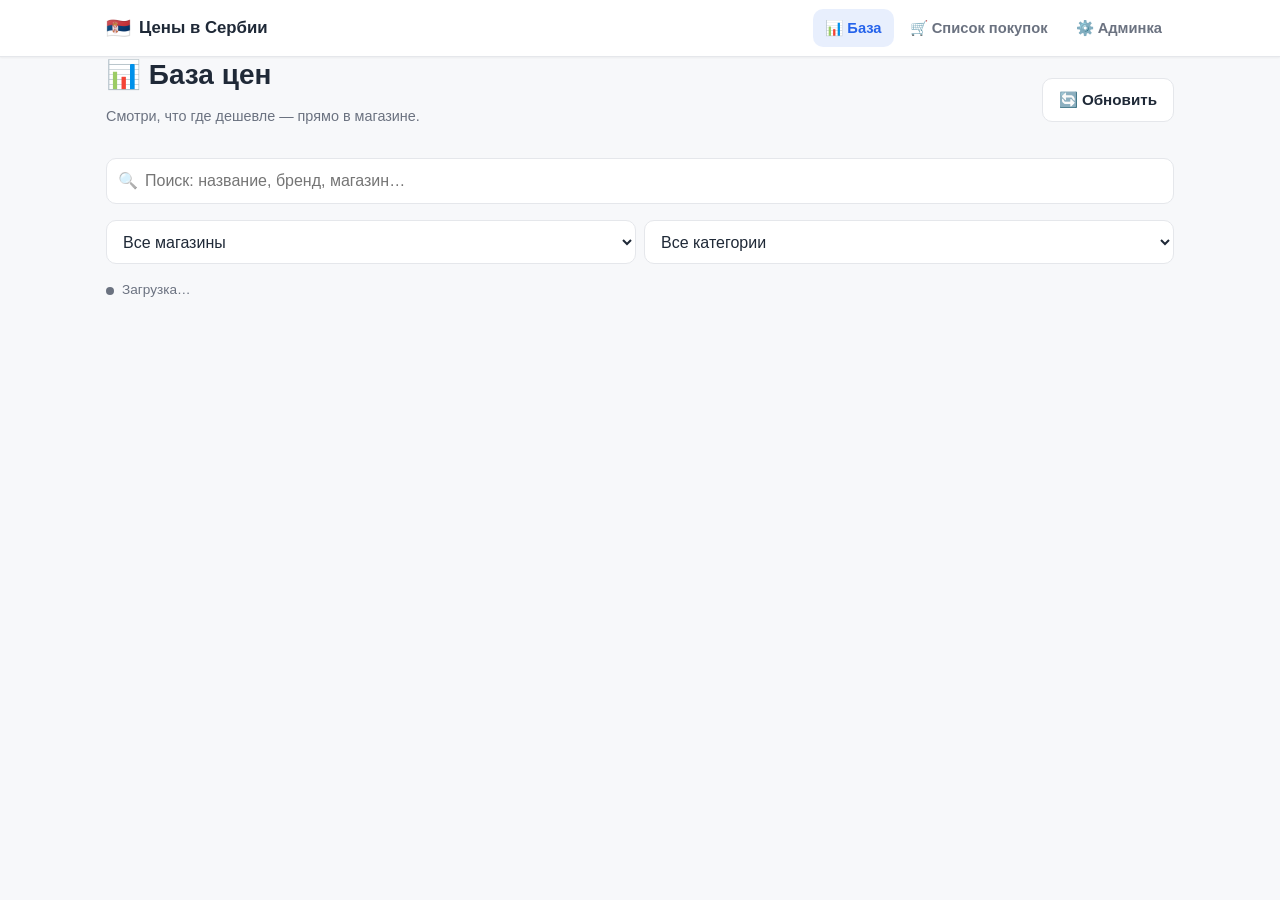
<file: index.html>
<!DOCTYPE html>
<html lang="ru">
<head>
  <meta charset="UTF-8" />
  <meta name="viewport" content="width=device-width, initial-scale=1" />
  <title>База цен в Сербии</title>
  <meta name="description" content="Личная база цен на товары в магазинах Сербии" />
  <link rel="icon" type="image/svg+xml" href="assets/favicon.svg" />
  <link rel="stylesheet" href="css/style.css" />
</head>
<body>
  <header class="navbar">
    <div class="container navbar__inner">
      <a class="brand" href="index.html">
        <span class="brand__emoji">🇷🇸</span>
        <span>Цены в Сербии</span>
      </a>
      <nav class="nav-links" aria-label="Основная навигация">
        <a href="index.html" class="is-active">📊 База</a>
        <a href="shopping.html">🛒 Список покупок</a>
        <a href="admin.html">⚙️ Админка</a>
      </nav>
    </div>
  </header>

  <main class="container">
    <div class="page-header">
      <div>
        <h1>📊 База цен</h1>
        <p class="muted">Смотри, что где дешевле — прямо в магазине.</p>
      </div>
      <button id="refresh-btn" class="btn" type="button">🔄 Обновить</button>
    </div>

    <div class="toolbar">
      <div class="search-wrap">
        <span class="search-icon" aria-hidden="true">🔍</span>
        <label class="sr-only" for="search">Поиск</label>
        <input id="search" class="input" type="search" placeholder="Поиск: название, бренд, магазин…" autocomplete="off" />
      </div>
    </div>

    <div class="filters">
      <label class="sr-only" for="filter-store">Магазин</label>
      <select id="filter-store" class="select">
        <option value="">Все магазины</option>
      </select>
      <label class="sr-only" for="filter-category">Категория</label>
      <select id="filter-category" class="select">
        <option value="">Все категории</option>
      </select>
    </div>

    <div class="status-line">
      <span id="status-dot" class="dot"></span>
      <span id="status-text">Загрузка…</span>
    </div>

    <section id="cards" class="cards" aria-live="polite"></section>
    <div id="empty" class="empty hidden">
      <span class="empty__emoji">📭</span>
      <p>Пока ничего нет. Добавь товары в админке.</p>
    </div>
  </main>

  <div id="toast-root" class="toast-root"></div>
  <script type="module" src="js/index.js"></script>
</body>
</html>
</file>
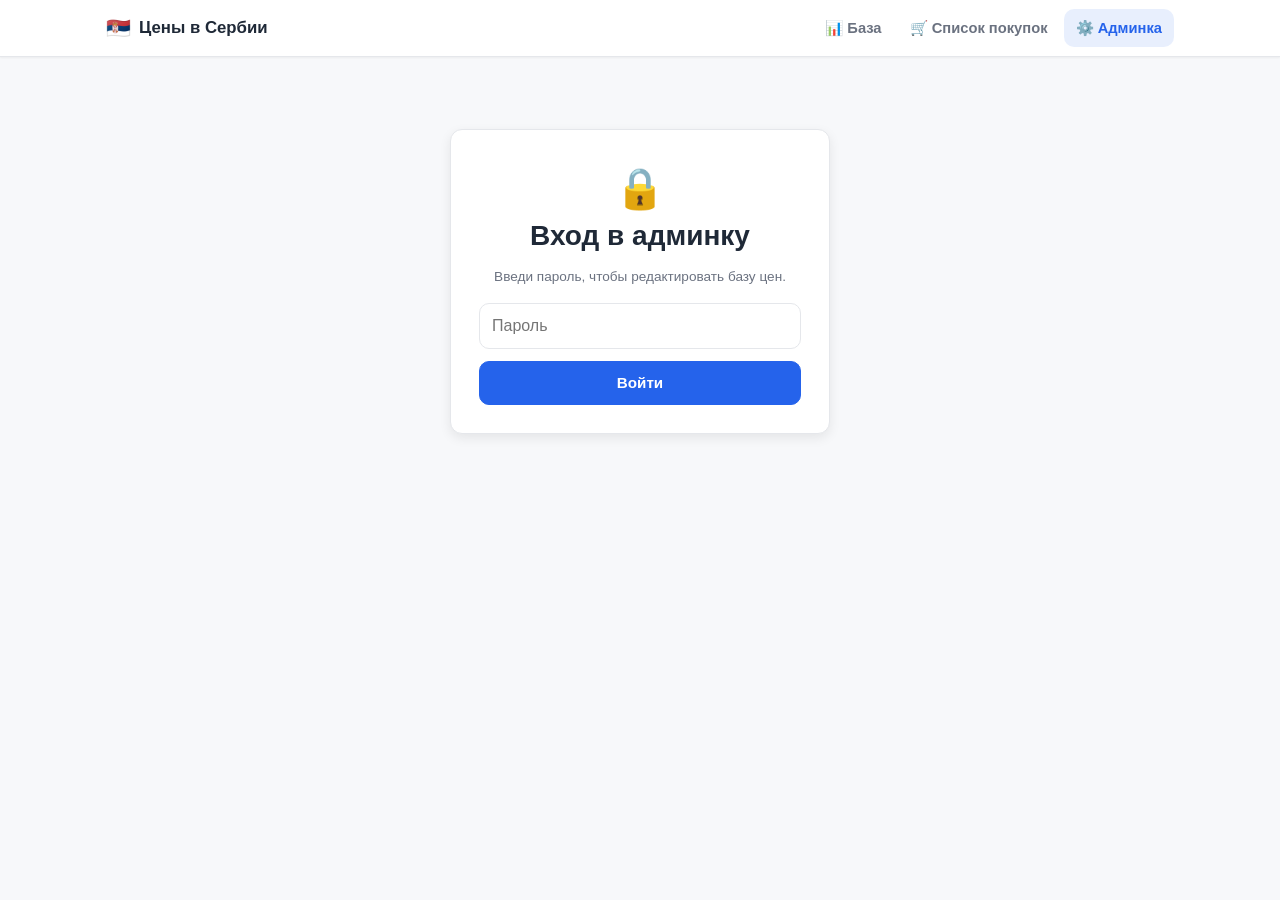
<file: admin.html>
<!DOCTYPE html>
<html lang="ru">
<head>
  <meta charset="UTF-8" />
  <meta name="viewport" content="width=device-width, initial-scale=1" />
  <title>Админка — Цены в Сербии</title>
  <link rel="icon" type="image/svg+xml" href="assets/favicon.svg" />
  <link rel="stylesheet" href="css/style.css" />
</head>
<body>
  <header class="navbar">
    <div class="container navbar__inner">
      <a class="brand" href="index.html">
        <span class="brand__emoji">🇷🇸</span>
        <span>Цены в Сербии</span>
      </a>
      <nav class="nav-links" aria-label="Основная навигация">
        <a href="index.html">📊 База</a>
        <a href="shopping.html">🛒 Список покупок</a>
        <a href="admin.html" class="is-active">⚙️ Админка</a>
      </nav>
    </div>
  </header>

  <main class="container">
    <!-- Экран пароля -->
    <section id="login-screen" class="login-screen">
      <div class="login-emoji">🔒</div>
      <h1>Вход в админку</h1>
      <p class="muted small">Введи пароль, чтобы редактировать базу цен.</p>
      <form id="login-form">
        <label class="sr-only" for="login-password">Пароль</label>
        <input id="login-password" class="input" type="password" placeholder="Пароль" autocomplete="current-password" />
        <button class="btn btn-primary" type="submit">Войти</button>
      </form>
    </section>

    <!-- Приложение админки -->
    <section id="admin-app" class="hidden">
      <div class="page-header">
        <div>
          <h1>⚙️ Админка</h1>
          <p class="muted">Управление базой товаров, магазинами и категориями.</p>
        </div>
        <button id="logout-btn" class="btn btn-ghost" type="button">🚪 Выйти</button>
      </div>

      <!-- Форма товара -->
      <div class="section" id="form-section">
        <div class="section__title">
          <h2 id="form-title">➕ Добавить товар</h2>
          <button id="cancel-edit" class="btn btn-ghost btn-sm hidden" type="button">Отмена</button>
        </div>
        <form id="product-form">
          <input type="hidden" id="product-id" />
          <div class="form-grid">
            <div class="field">
              <label for="p-name">Название *</label>
              <input id="p-name" class="input" type="text" required placeholder="Масло сливочное" />
            </div>
            <div class="field">
              <label for="p-brand">Бренд</label>
              <input id="p-brand" class="input" type="text" list="brand-list" placeholder="Моя Кравица" />
              <datalist id="brand-list"></datalist>
            </div>
            <div class="field">
              <label for="p-category">Категория</label>
              <input id="p-category" class="input" type="text" list="category-list" placeholder="Молочное" />
              <datalist id="category-list"></datalist>
            </div>
            <div class="field">
              <label for="p-store">Магазин *</label>
              <input id="p-store" class="input" type="text" list="store-list" required placeholder="Maxi" />
              <datalist id="store-list"></datalist>
            </div>
            <div class="field">
              <label for="p-price">Цена, RSD *</label>
              <input id="p-price" class="input" type="number" step="0.01" min="0" required placeholder="159.99" />
            </div>
            <div class="field">
              <label for="p-eur">Цена в EUR</label>
              <input id="p-eur" class="input" type="text" readonly placeholder="—" />
            </div>
            <div class="field" style="grid-column: 1 / -1;">
              <label for="p-comment">Комментарий</label>
              <textarea id="p-comment" class="textarea" rows="2" placeholder="200 г, ~600 RSD/кг"></textarea>
            </div>
          </div>
          <div class="row mt-16">
            <button class="btn btn-primary" type="submit">💾 Сохранить</button>
            <span id="form-hint" class="muted small"></span>
          </div>
        </form>
      </div>

      <!-- Таблица товаров -->
      <div class="section">
        <div class="section__title">
          <h2>📋 Товары</h2>
        </div>
        <div class="toolbar">
          <button id="add-btn" class="btn btn-primary" type="button">➕ Добавить товар</button>
          <button id="export-json" class="btn" type="button">⬇️ Экспорт JSON</button>
          <button id="export-csv" class="btn" type="button">⬇️ Экспорт CSV</button>
          <label class="btn" for="import-file">📥 Импорт JSON</label>
          <input id="import-file" type="file" accept="application/json" class="hidden" />
        </div>
        <div class="table-wrap">
          <table class="data">
            <thead>
              <tr>
                <th>Название</th>
                <th>Бренд</th>
                <th>Категория</th>
                <th>Магазин</th>
                <th class="num">RSD</th>
                <th class="num">EUR</th>
                <th>Комментарий</th>
                <th class="actions">Действия</th>
              </tr>
            </thead>
            <tbody id="products-body"></tbody>
          </table>
        </div>
        <div id="products-empty" class="empty hidden mt-16">
          <span class="empty__emoji">📭</span>
          <p>Товаров пока нет. Добавь первый выше.</p>
        </div>
      </div>

      <!-- Магазины -->
      <div class="section">
        <div class="section__title"><h2>🏪 Магазины</h2></div>
        <form id="store-form" class="row">
          <label class="sr-only" for="store-name">Новый магазин</label>
          <input id="store-name" class="input" type="text" placeholder="Название магазина" style="flex:1 1 200px;" />
          <button class="btn btn-primary" type="submit">Добавить</button>
        </form>
        <ul id="stores-list" class="row mt-16" style="gap:8px;"></ul>
      </div>

      <!-- Категории -->
      <div class="section">
        <div class="section__title"><h2>🏷️ Категории</h2></div>
        <form id="category-form" class="row">
          <label class="sr-only" for="category-name">Новая категория</label>
          <input id="category-name" class="input" type="text" placeholder="Название категории" style="flex:1 1 200px;" />
          <button class="btn btn-primary" type="submit">Добавить</button>
        </form>
        <ul id="categories-list" class="row mt-16" style="gap:8px;"></ul>
      </div>
    </section>
  </main>

  <div id="toast-root" class="toast-root"></div>
  <script type="module" src="js/admin.js"></script>
</body>
</html>
</file>
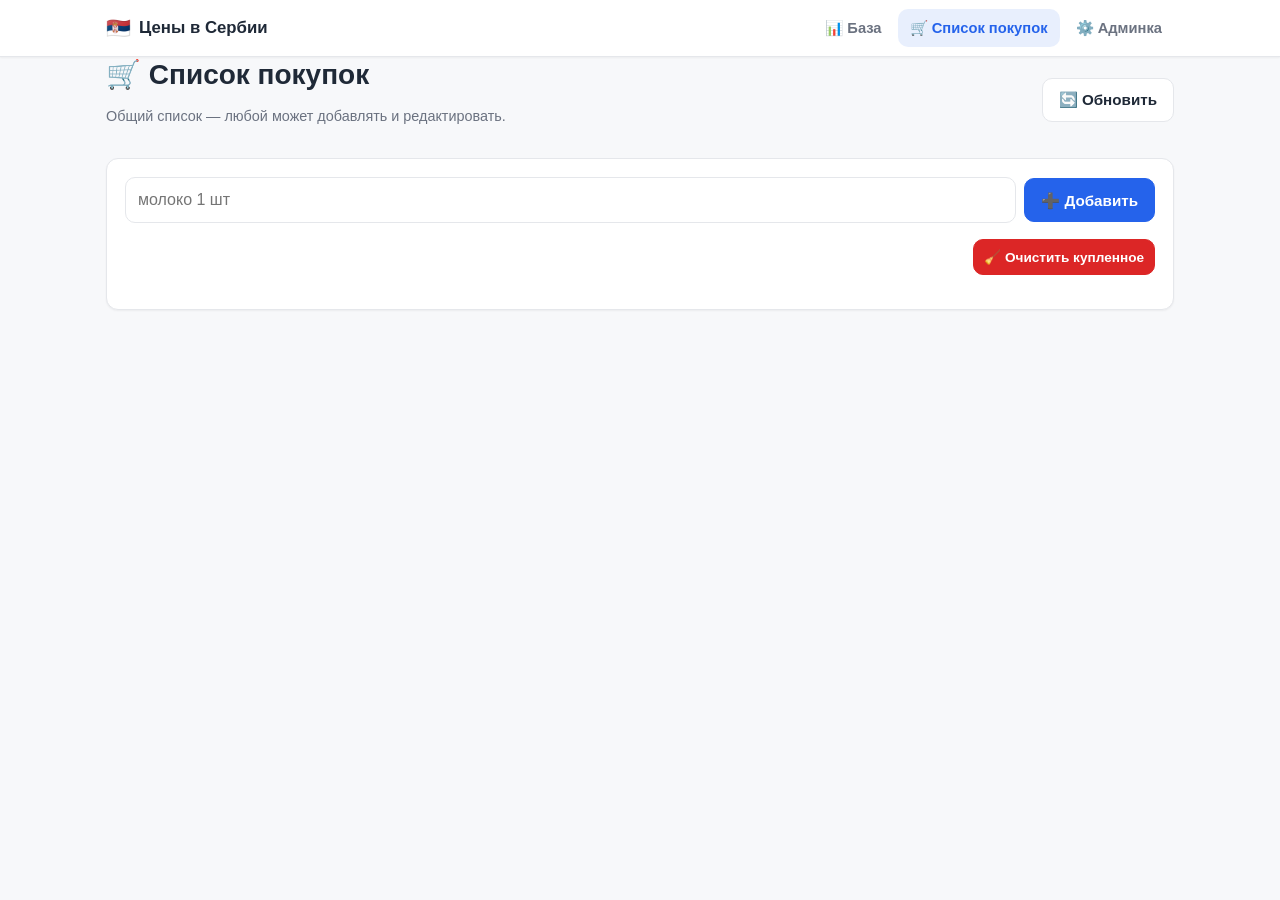
<file: shopping.html>
<!DOCTYPE html>
<html lang="ru">
<head>
  <meta charset="UTF-8" />
  <meta name="viewport" content="width=device-width, initial-scale=1" />
  <title>Список покупок — Цены в Сербии</title>
  <link rel="icon" type="image/svg+xml" href="assets/favicon.svg" />
  <link rel="stylesheet" href="css/style.css" />
</head>
<body>
  <header class="navbar">
    <div class="container navbar__inner">
      <a class="brand" href="index.html">
        <span class="brand__emoji">🇷🇸</span>
        <span>Цены в Сербии</span>
      </a>
      <nav class="nav-links" aria-label="Основная навигация">
        <a href="index.html">📊 База</a>
        <a href="shopping.html" class="is-active">🛒 Список покупок</a>
        <a href="admin.html">⚙️ Админка</a>
      </nav>
    </div>
  </header>

  <main class="container">
    <div class="page-header">
      <div>
        <h1>🛒 Список покупок</h1>
        <p class="muted">Общий список — любой может добавлять и редактировать.</p>
      </div>
      <button id="refresh-btn" class="btn" type="button">🔄 Обновить</button>
    </div>

    <div class="section">
      <form id="add-form" class="row">
        <label class="sr-only" for="new-item">Новый пункт</label>
        <input id="new-item" class="input" type="text" placeholder="молоко 1 шт" autocomplete="off" style="flex:1 1 220px;" />
        <button class="btn btn-primary" type="submit">➕ Добавить</button>
      </form>

      <div class="row-between mt-16 mb-16">
        <span id="status-text" class="muted small"></span>
        <button id="clear-done" class="btn btn-danger btn-sm" type="button">🧹 Очистить купленное</button>
      </div>

      <ul id="list" class="shop-list" aria-live="polite"></ul>
      <div id="empty" class="empty hidden">
        <span class="empty__emoji">🛒</span>
        <p>Список пуст. Добавь что-нибудь.</p>
      </div>
    </div>
  </main>

  <div id="toast-root" class="toast-root"></div>
  <script type="module" src="js/shopping.js"></script>
</body>
</html>
</file>
<file: css/style.css>
/* ============================================================
   css/style.css — дизайн-система «База цен в Сербии»
   Mobile-first. Только нативный CSS (переменные, flex, grid).
   ============================================================ */

/* ---------- CSS-переменные (палитра) ---------- */
:root {
  --bg: #f7f8fa;
  --surface: #ffffff;
  --border: #e5e7eb;
  --text: #1f2937;
  --text-muted: #6b7280;
  --primary: #2563eb;
  --primary-hover: #1d4ed8;
  --success: #16a34a;
  --danger: #dc2626;
  --accent-rsd: #0f766e;
  --radius: 12px;
  --shadow-sm: 0 1px 2px rgba(0, 0, 0, .05);
  --shadow-md: 0 4px 12px rgba(0, 0, 0, .08);
}

/* Тёмная тема НЕ реализована в этой версии.
   Чтобы добавить позже — раскомментируй блок ниже и допиши цвета:
@media (prefers-color-scheme: dark) {
  :root {
    --bg: #0f172a; --surface: #1e293b; --border: #334155;
    --text: #e2e8f0; --text-muted: #94a3b8;
  }
}
*/

/* ---------- Сброс и база ---------- */
*,
*::before,
*::after {
  box-sizing: border-box;
}

html {
  -webkit-text-size-adjust: 100%;
}

body {
  margin: 0;
  font-family: -apple-system, BlinkMacSystemFont, "Segoe UI", Roboto,
    "Helvetica Neue", Arial, sans-serif;
  font-size: 16px;
  line-height: 1.5;
  color: var(--text);
  background: var(--bg);
}

h1, h2, h3 {
  margin: 0 0 .5rem;
  font-weight: 700;
  line-height: 1.25;
}

h1 { font-size: 1.5rem; }
h2 { font-size: 1.25rem; }
h3 { font-size: 1.05rem; }

a {
  color: var(--primary);
  text-decoration: none;
}

img { max-width: 100%; display: block; }

/* ---------- Контейнер ---------- */
.container {
  max-width: 1100px;
  margin: 0 auto;
  padding: 0 16px;
}

/* ---------- Шапка / навигация ---------- */
.navbar {
  position: sticky;
  top: 0;
  z-index: 50;
  background: var(--surface);
  border-bottom: 1px solid var(--border);
  box-shadow: var(--shadow-sm);
}

.navbar__inner {
  display: flex;
  align-items: center;
  justify-content: space-between;
  gap: 12px;
  min-height: 56px;
  flex-wrap: wrap;
}

.brand {
  display: flex;
  align-items: center;
  gap: 8px;
  font-weight: 700;
  font-size: 1.05rem;
  color: var(--text);
}

.brand .brand__emoji { font-size: 1.25rem; }

.nav-links {
  display: flex;
  gap: 4px;
  align-items: center;
}

.nav-links a {
  padding: 8px 12px;
  border-radius: 10px;
  color: var(--text-muted);
  font-weight: 600;
  font-size: .92rem;
  transition: background .15s, color .15s;
  white-space: nowrap;
}

.nav-links a:hover { background: var(--bg); color: var(--text); }

.nav-links a.is-active {
  background: rgba(37, 99, 235, .1);
  color: var(--primary);
}

/* ---------- Основной блок ---------- */
main { padding: 20px 0 60px; }

.page-header {
  display: flex;
  align-items: center;
  justify-content: space-between;
  gap: 12px;
  flex-wrap: wrap;
  margin-bottom: 16px;
}

.page-header .muted { color: var(--text-muted); font-size: .9rem; }

/* ---------- Кнопки ---------- */
.btn {
  display: inline-flex;
  align-items: center;
  justify-content: center;
  gap: 6px;
  padding: 10px 16px;
  min-height: 44px;
  font: inherit;
  font-weight: 600;
  font-size: .95rem;
  line-height: 1;
  color: var(--text);
  background: var(--surface);
  border: 1px solid var(--border);
  border-radius: 10px;
  cursor: pointer;
  transition: background .15s, border-color .15s, transform .15s, box-shadow .15s;
  user-select: none;
}

.btn:hover { box-shadow: var(--shadow-sm); }
.btn:active { transform: translateY(1px); }
.btn:focus-visible { outline: 2px solid var(--primary); outline-offset: 2px; }

.btn-primary {
  color: #fff;
  background: var(--primary);
  border-color: var(--primary);
}
.btn-primary:hover { background: var(--primary-hover); border-color: var(--primary-hover); }

.btn-danger {
  color: #fff;
  background: var(--danger);
  border-color: var(--danger);
}
.btn-danger:hover { filter: brightness(.95); }

.btn-ghost {
  background: transparent;
  border-color: transparent;
  color: var(--text-muted);
}
.btn-ghost:hover { background: var(--bg); color: var(--text); }

.btn-sm { padding: 6px 10px; min-height: 36px; font-size: .85rem; }

.btn-icon {
  padding: 8px;
  min-height: 40px;
  min-width: 40px;
  background: transparent;
  border-color: transparent;
}
.btn-icon:hover { background: var(--bg); }

/* ---------- Поля ввода ---------- */
.input,
.select,
.textarea {
  width: 100%;
  padding: 10px 12px;
  font: inherit;
  color: var(--text);
  background: var(--surface);
  border: 1px solid var(--border);
  border-radius: 10px;
  transition: border-color .15s, box-shadow .15s;
  min-height: 44px;
}

.textarea { min-height: auto; resize: vertical; }

.input:focus,
.select:focus,
.textarea:focus {
  outline: none;
  border-color: var(--primary);
  box-shadow: 0 0 0 3px rgba(37, 99, 235, .15);
}

.field { display: flex; flex-direction: column; gap: 6px; }
.field label { font-size: .85rem; font-weight: 600; color: var(--text-muted); }

.form-grid {
  display: grid;
  grid-template-columns: 1fr;
  gap: 12px;
}

/* ---------- Панель инструментов ---------- */
.toolbar {
  display: flex;
  flex-wrap: wrap;
  gap: 8px;
  align-items: center;
  margin-bottom: 16px;
}

.toolbar .grow { flex: 1 1 220px; }

.search-wrap { position: relative; flex: 1 1 220px; }
.search-wrap .input { padding-left: 38px; }
.search-wrap .search-icon {
  position: absolute;
  left: 12px;
  top: 50%;
  transform: translateY(-50%);
  opacity: .5;
  pointer-events: none;
}

.filters {
  display: grid;
  grid-template-columns: 1fr;
  gap: 8px;
  margin-bottom: 16px;
}

/* ---------- Статус (кэш/сервер) ---------- */
.status-line {
  display: flex;
  align-items: center;
  gap: 8px;
  font-size: .85rem;
  color: var(--text-muted);
  margin-bottom: 16px;
}

.dot {
  width: 8px;
  height: 8px;
  border-radius: 50%;
  background: var(--text-muted);
  flex: none;
}
.dot.is-server { background: var(--success); }
.dot.is-cache { background: #d97706; }

/* ---------- Сетка карточек ---------- */
.cards {
  display: grid;
  grid-template-columns: 1fr;
  gap: 14px;
}

.card {
  background: var(--surface);
  border: 1px solid var(--border);
  border-radius: var(--radius);
  box-shadow: var(--shadow-sm);
  padding: 16px;
  transition: box-shadow .15s, transform .15s;
  animation: fade-in .25s ease both;
}

.card:hover {
  box-shadow: var(--shadow-md);
  transform: translateY(-2px);
}

.card__head {
  display: flex;
  align-items: flex-start;
  justify-content: space-between;
  gap: 8px;
}

.card__title { font-size: 1.08rem; font-weight: 700; }
.card__brand { color: var(--text-muted); font-size: .9rem; margin-top: 2px; }

.card__badges {
  display: flex;
  flex-wrap: wrap;
  gap: 6px;
  margin: 10px 0;
}

.card__prices {
  display: flex;
  align-items: baseline;
  gap: 10px;
  flex-wrap: wrap;
  margin-top: 8px;
}

.price-rsd {
  font-size: 1.35rem;
  font-weight: 700;
  color: var(--accent-rsd);
}

.price-eur { font-size: .85rem; color: var(--text-muted); }

.card__comment {
  margin-top: 8px;
  font-size: .88rem;
  color: var(--text-muted);
}

.card__date {
  margin-top: 10px;
  font-size: .72rem;
  color: var(--text-muted);
  opacity: .8;
}

/* ---------- Бейджи ---------- */
.badge {
  display: inline-flex;
  align-items: center;
  padding: 3px 9px;
  font-size: .75rem;
  font-weight: 600;
  border-radius: 999px;
  background: var(--bg);
  color: var(--text-muted);
  border: 1px solid var(--border);
  white-space: nowrap;
}

/* ---------- Скелетон ---------- */
.skeleton {
  background: linear-gradient(90deg, #eceef1 25%, #f4f5f7 37%, #eceef1 63%);
  background-size: 400% 100%;
  border-radius: 8px;
  animation: skeleton-pulse 1.4s ease infinite;
}

.skeleton-card {
  background: var(--surface);
  border: 1px solid var(--border);
  border-radius: var(--radius);
  padding: 16px;
}

.skeleton-line { height: 14px; margin-bottom: 10px; }
.skeleton-line.w60 { width: 60%; }
.skeleton-line.w40 { width: 40%; }
.skeleton-line.w80 { width: 80%; }
.skeleton-line.tall { height: 22px; width: 50%; }

@keyframes skeleton-pulse {
  0% { background-position: 100% 50%; }
  100% { background-position: 0 50%; }
}

@keyframes fade-in {
  from { opacity: 0; transform: translateY(4px); }
  to { opacity: 1; transform: translateY(0); }
}

/* ---------- Пустое состояние ---------- */
.empty {
  text-align: center;
  padding: 48px 16px;
  color: var(--text-muted);
  background: var(--surface);
  border: 1px dashed var(--border);
  border-radius: var(--radius);
}

.empty .empty__emoji { font-size: 2rem; display: block; margin-bottom: 8px; }

/* ---------- Таблица ---------- */
.table-wrap {
  overflow-x: auto;
  border: 1px solid var(--border);
  border-radius: var(--radius);
  background: var(--surface);
  box-shadow: var(--shadow-sm);
}

table.data {
  width: 100%;
  border-collapse: collapse;
  font-size: .9rem;
  min-width: 720px;
}

table.data th,
table.data td {
  padding: 10px 12px;
  text-align: left;
  border-bottom: 1px solid var(--border);
  vertical-align: middle;
}

table.data th {
  background: var(--bg);
  font-weight: 600;
  color: var(--text-muted);
  position: sticky;
  top: 0;
  white-space: nowrap;
}

table.data tbody tr:hover { background: #fafbfc; }
table.data td.num { text-align: right; white-space: nowrap; }
table.data td.actions { white-space: nowrap; text-align: right; }

/* ---------- Секции ---------- */
.section {
  background: var(--surface);
  border: 1px solid var(--border);
  border-radius: var(--radius);
  box-shadow: var(--shadow-sm);
  padding: 18px;
  margin-bottom: 18px;
}

.section__title {
  display: flex;
  align-items: center;
  justify-content: space-between;
  gap: 8px;
  margin-bottom: 12px;
}

/* ---------- Список покупок ---------- */
.shop-list { list-style: none; margin: 0; padding: 0; }

.shop-item {
  display: flex;
  align-items: center;
  gap: 12px;
  padding: 12px 14px;
  background: var(--surface);
  border: 1px solid var(--border);
  border-radius: 10px;
  margin-bottom: 8px;
  transition: box-shadow .15s;
}
.shop-item:hover { box-shadow: var(--shadow-sm); }

.shop-item.is-done .shop-item__text {
  text-decoration: line-through;
  color: var(--text-muted);
}

.shop-item__check {
  width: 22px;
  height: 22px;
  flex: none;
  accent-color: var(--primary);
  cursor: pointer;
}

.shop-item__text {
  flex: 1 1 auto;
  min-width: 0;
  padding: 6px 8px;
  border-radius: 8px;
  border: 1px solid transparent;
  word-break: break-word;
}
.shop-item__text:focus {
  outline: none;
  border-color: var(--primary);
  background: var(--surface);
  box-shadow: 0 0 0 3px rgba(37, 99, 235, .12);
}

/* ---------- Тосты ---------- */
.toast-root {
  position: fixed;
  right: 16px;
  bottom: 16px;
  z-index: 100;
  display: flex;
  flex-direction: column;
  gap: 8px;
  align-items: flex-end;
}

.toast {
  max-width: 320px;
  padding: 12px 16px;
  border-radius: 10px;
  background: var(--text);
  color: #fff;
  font-size: .9rem;
  box-shadow: var(--shadow-md);
  animation: toast-in .2s ease both;
}
.toast-success { background: var(--success); }
.toast-error { background: var(--danger); }
.toast-hide { opacity: 0; transform: translateY(6px); transition: opacity .2s, transform .2s; }

@keyframes toast-in {
  from { opacity: 0; transform: translateY(8px); }
  to { opacity: 1; transform: translateY(0); }
}

/* ---------- Экран пароля ---------- */
.login-screen {
  max-width: 380px;
  margin: 8vh auto 0;
  background: var(--surface);
  border: 1px solid var(--border);
  border-radius: var(--radius);
  box-shadow: var(--shadow-md);
  padding: 28px;
  text-align: center;
}
.login-screen .login-emoji { font-size: 2.5rem; }
.login-screen form { margin-top: 16px; display: grid; gap: 12px; }

/* ---------- Утилиты ---------- */
.muted { color: var(--text-muted); }
.small { font-size: .85rem; }
.mt-8 { margin-top: 8px; }
.mt-16 { margin-top: 16px; }
.mb-16 { margin-bottom: 16px; }
.hidden { display: none !important; }

/* Визуально скрыто, но доступно скринридерам. */
.sr-only {
  position: absolute;
  width: 1px;
  height: 1px;
  padding: 0;
  margin: -1px;
  overflow: hidden;
  clip: rect(0, 0, 0, 0);
  white-space: nowrap;
  border: 0;
}
.row { display: flex; gap: 8px; flex-wrap: wrap; align-items: center; }
.row-between { display: flex; gap: 8px; flex-wrap: wrap; align-items: center; justify-content: space-between; }
.nowrap { white-space: nowrap; }

/* ---------- Адаптив ---------- */
@media (min-width: 560px) {
  .form-grid { grid-template-columns: 1fr 1fr; }
  .filters { grid-template-columns: 1fr 1fr; }
  .cards { grid-template-columns: repeat(2, 1fr); }
}

@media (min-width: 900px) {
  .cards { grid-template-columns: repeat(3, 1fr); }
  h1 { font-size: 1.75rem; }
}

@media (min-width: 1200px) {
  .cards { grid-template-columns: repeat(4, 1fr); }
}

/* На мобиле тосты — снизу по центру. */
@media (max-width: 559px) {
  .toast-root {
    right: 0;
    left: 0;
    align-items: center;
    padding: 0 12px;
  }
  .toast { max-width: 100%; width: 100%; text-align: center; }
}
</file>
